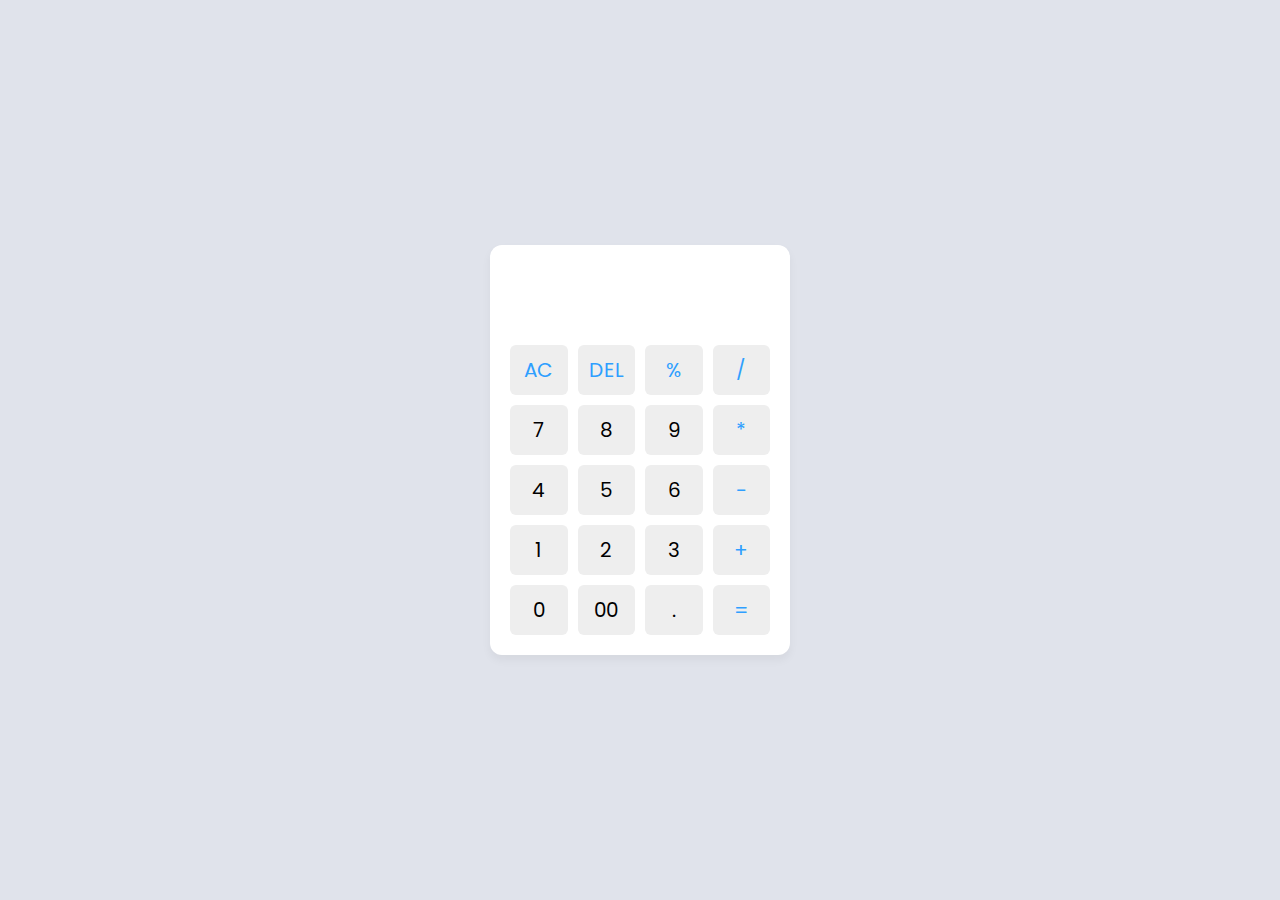
<file: Calculator/index.html>
<!DOCTYPE html>

<html lang="en">
  <head>
    <meta charset="UTF-8" />
    <meta http-equiv="X-UA-Compatible" content="IE=edge" />
    <meta name="viewport" content="width=device-width, initial-scale=1.0" />
    <title>Calculator in HTML CSS & JavaScript</title>
    <link rel="stylesheet" href="style.css" />
  </head>
  <body>
    <div class="container">
      <input type="text" class="display" />

      <div class="buttons">
        <button class="operator" data-value="AC">AC</button>
        <button class="operator" data-value="DEL">DEL</button>
        <button class="operator" data-value="%">%</button>
        <button class="operator" data-value="/">/</button>

        <button data-value="7">7</button>
        <button data-value="8">8</button>
        <button data-value="9">9</button>
        <button class="operator" data-value="*">*</button>

        <button data-value="4">4</button>
        <button data-value="5">5</button>
        <button data-value="6">6</button>
        <button class="operator" data-value="-">-</button>

        <button data-value="1">1</button>
        <button data-value="2">2</button>
        <button data-value="3">3</button>
        <button class="operator" data-value="+">+</button>

        <button data-value="0">0</button>
        <button data-value="00">00</button>
        <button data-value=".">.</button>
        <button class="operator" data-value="=">=</button>
      </div>
    </div>

    <script src="script.js"></script>
  </body>
</html>
</file>
<file: Calculator/style.css>
@import url("https://fonts.googleapis.com/css2?family=Poppins:wght@300;400;500;600;700&display=swap");
* {
  margin: 0;
  padding: 0;
  box-sizing: border-box;
  font-family: "Poppins", sans-serif;
}
body {
  height: 100vh;
  display: flex;
  align-items: center;
  justify-content: center;
  background: #e0e3eb;
}
.container {
  position: relative;
  max-width: 300px;
  width: 100%;
  border-radius: 12px;
  padding: 10px 20px 20px;
  background: #fff;
  box-shadow: 0 5px 10px rgba(0, 0, 0, 0.05);
}
.display {
  height: 80px;
  width: 100%;
  outline: none;
  border: none;
  text-align: right;
  margin-bottom: 10px;
  font-size: 25px;
  color: #000e1a;
  pointer-events: none;
}
.buttons {
  display: grid;
  grid-gap: 10px;
  grid-template-columns: repeat(4, 1fr);
}
.buttons button {
  padding: 10px;
  border-radius: 6px;
  border: none;
  font-size: 20px;
  cursor: pointer;
  background-color: #eee;
}
.buttons button:active {
  transform: scale(0.99);
}
.operator {
  color: #2f9fff;
}
</file>
